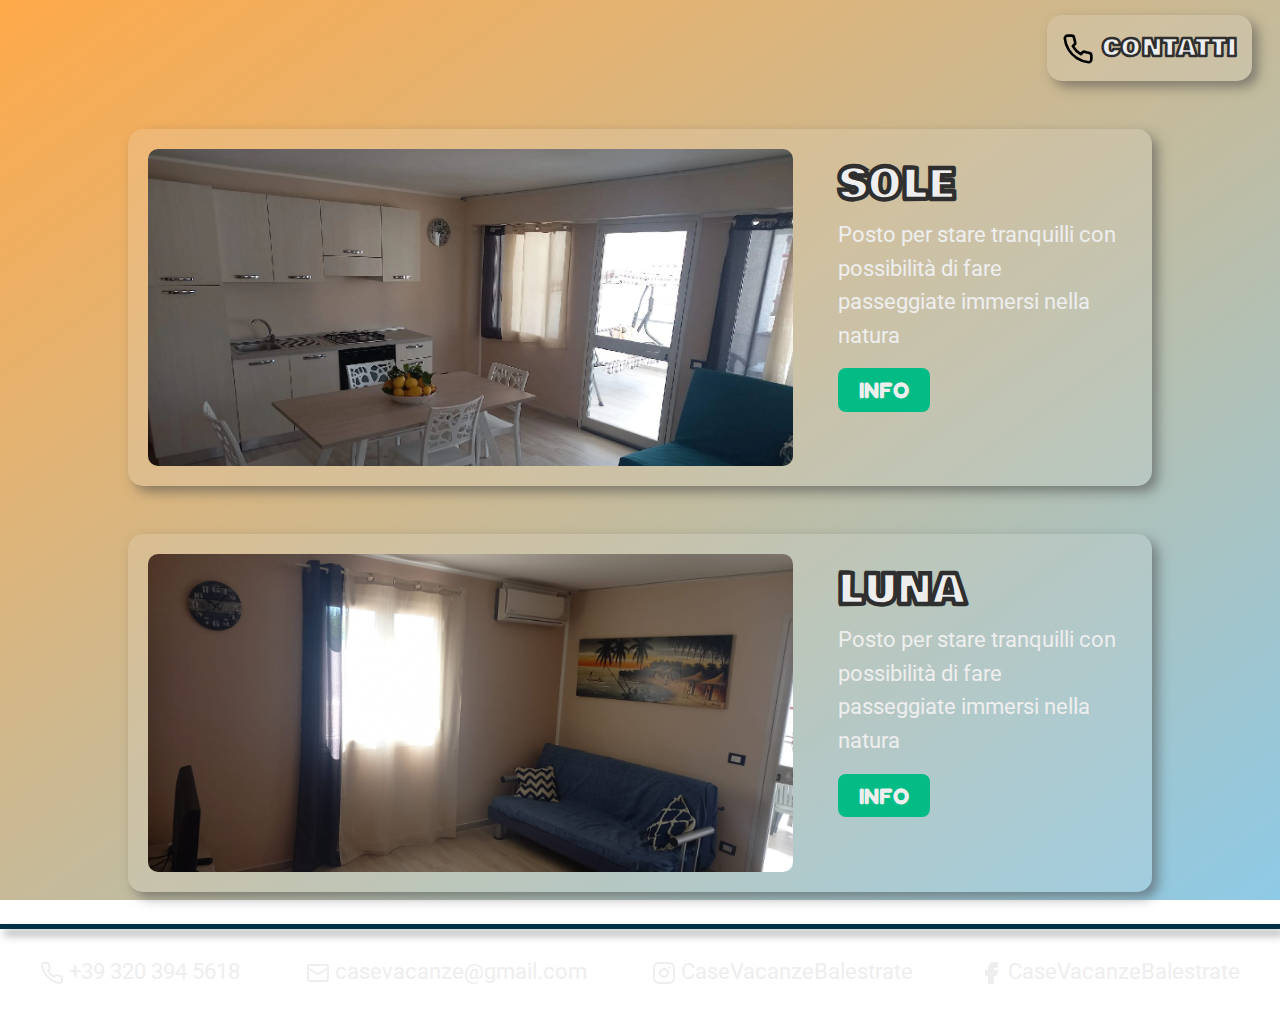
<file: index.html>
<!DOCTYPE html>
<html lang="it">
<head>
    <meta charset="UTF-8">
    <meta name="viewport" content="width=device-width, initial-scale=1.0">
    <title>Case Vacanze Balestrate</title>
</head>
<body>

    <script>
        window.location.href = "./project/home.html";
    </script>

</body>
</html>
</file>
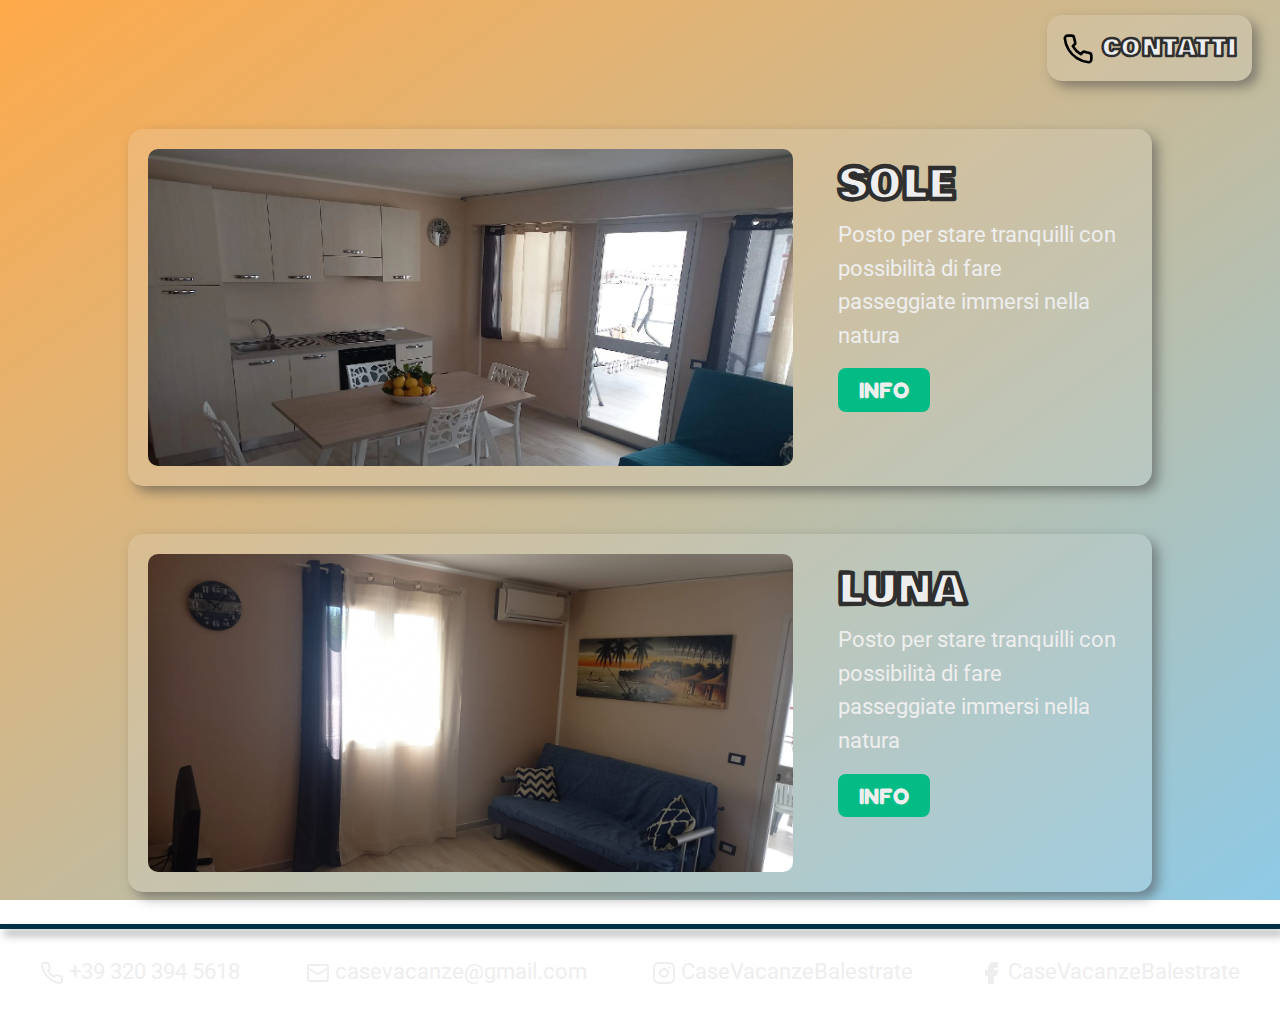
<file: project/home.html>
<!doctype html>
<html lang="it">
  <head>
    <meta charset="utf-8">
    <meta name="viewport" content="width=device-width, initial-scale=1">
    <title>Case Vacanze Balestrate</title>
    <link href="https://cdn.jsdelivr.net/npm/bootstrap@5.3.3/dist/css/bootstrap.min.css" rel="stylesheet" integrity="sha384-QWTKZyjpPEjISv5WaRU9OFeRpok6YctnYmDr5pNlyT2bRjXh0JMhjY6hW+ALEwIH" crossorigin="anonymous">
    <link rel="stylesheet" href="index.css">
  </head>
  <body>
      <header>
        <!-- As a link -->
        <nav class="navbar bg-body-tertiary">
          <div class="container-fluid">
            <a href=""></a>
            <a class="navbar-brand" href="#contatti">
              <span>
                <img class="icon" src="../project/icon/phone.svg" alt="phone">
              </span>
              Contatti</a>
          </div>
        </nav>
      </header>

      <main>
        <section class="card-section">
          <div class="card mb-3" style="max-width: 80%;">
            <div class="row no-gutters">
              <div class="col-md-8">
                <img src="./Foto/Sole/Sole-1.jpeg" class="card-img" alt="Sole-Casa">
              </div>
              <div class="col-md-4">
                <div class="card-body">
                  <h5 class="card-title">SOLE</h5>
                  <p class="card-text">Posto per stare tranquilli con possibilità di fare passeggiate immersi nella natura</p>
                  <button type="button" class="btn"><a href="./case/Sole.html" class="card-link">INFO</a></button>
                </div>
              </div>
            </div>
          </div>
          <div class="card mb-3" style="max-width: 80%;">
            <div class="row no-gutters">
              <div class="col-md-8">
                <img src="./Foto/Luna/Luna-1.jpeg" class="card-img" alt="Luna-Casa">
              </div>
              <div class="col-md-4">
                <div class="card-body">
                  <h5 class="card-title">LUNA</h5>
                  <p class="card-text">Posto per stare tranquilli con possibilità di fare passeggiate immersi nella natura</p>
                  <button type="button" class="btn"><a href="./case/Luna.html" class="card-link">INFO</a></button>
                </div>
              </div>
            </div>
          </div>
        </section>
      </main>

    <hr>

    <footer>
      <section id="contatti" class="contatti">
          <div class="element">
            <p>
              <span>
                <svg xmlns="http://www.w3.org/2000/svg" width="24" height="24" viewBox="0 0 24 24" fill="none" stroke="#eee" stroke-width="2" stroke-linecap="round" stroke-linejoin="round" class="lucide lucide-phone"><path d="M22 16.92v3a2 2 0 0 1-2.18 2 19.79 19.79 0 0 1-8.63-3.07 19.5 19.5 0 0 1-6-6 19.79 19.79 0 0 1-3.07-8.67A2 2 0 0 1 4.11 2h3a2 2 0 0 1 2 1.72 12.84 12.84 0 0 0 .7 2.81 2 2 0 0 1-.45 2.11L8.09 9.91a16 16 0 0 0 6 6l1.27-1.27a2 2 0 0 1 2.11-.45 12.84 12.84 0 0 0 2.81.7A2 2 0 0 1 22 16.92z"/></svg>
              </span>
              <a href="tel:+393203945618">+39 320 394 5618</a></p>
          </div>
          <div class="element">
            <p>
              <span>
                <svg xmlns="http://www.w3.org/2000/svg" width="24" height="24" viewBox="0 0 24 24" fill="none" stroke="#eee" stroke-width="2" stroke-linecap="round" stroke-linejoin="round" class="lucide lucide-mail"><rect width="20" height="16" x="2" y="4" rx="2"/><path d="m22 7-8.97 5.7a1.94 1.94 0 0 1-2.06 0L2 7"/></svg>
              </span>
              <a href="mailto:casevacanze@gmail.com">casevacanze@gmail.com</a></p>
          </div>
          <div class="element">
            <p> 
              <span>
                <svg xmlns="http://www.w3.org/2000/svg" width="24" height="24" viewBox="0 0 24 24" fill="none" stroke="currentColor" stroke-width="2" stroke-linecap="round" stroke-linejoin="round" class="lucide lucide-instagram"><rect width="20" height="20" x="2" y="2" rx="5" ry="5"/><path d="M16 11.37A4 4 0 1 1 12.63 8 4 4 0 0 1 16 11.37z"/><line x1="17.5" x2="17.51" y1="6.5" y2="6.5"/></svg>
              </span>
              <a href="">CaseVacanzeBalestrate</a></p>
          </div>
          <div class="element">
            <p>
              <span>
                <svg xmlns="http://www.w3.org/2000/svg" width="24" height="24" viewBox="0 0 24 24" fill="#eee" stroke="#eee" stroke-width="2" stroke-linecap="round" stroke-linejoin="round" class="lucide lucide-facebook"><path d="M18 2h-3a5 5 0 0 0-5 5v3H7v4h3v8h4v-8h3l1-4h-4V7a1 1 0 0 1 1-1h3z"/></svg>
              </span>
              <a href="">CaseVacanzeBalestrate</a></p>
          </div>
      </section>
    </footer>

    <script src="https://cdn.jsdelivr.net/npm/bootstrap@5.3.3/dist/js/bootstrap.bundle.min.js" integrity="sha384-YvpcrYf0tY3lHB60NNkmXc5s9fDVZLESaAA55NDzOxhy9GkcIdslK1eN7N6jIeHz" crossorigin="anonymous"></script>
  </body>
</html>
</file>
<file: project/index.css>
@import url('https://fonts.googleapis.com/css2?family=Bowlby+One&display=swap');
@import url('https://fonts.googleapis.com/css2?family=Roboto:ital,wght@0,100;0,300;0,400;0,500;0,700;0,900;1,100;1,300;1,400;1,500;1,700;1,900&display=swap');
@import url('https://fonts.googleapis.com/css2?family=Fredoka:wght@300..700&display=swap');

.bowlby-one-regular {
  font-family: "Bowlby One", serif;
  font-weight: 400;
  font-style: normal;
}

.fredoka-regular {
  font-family: "Fredoka", serif;
  font-weight: 300;
  font-style: normal;
}


:root {
  --text-body-color: #eeeeee;
  --top-linear-gradient: #FFAA4A;
  --bottom-linear-gradient: #8ECAE6;
  --card-background: rgba(245,245,245,0.18);
  --drop-shadow: rgba(75,75,75,0.55);
  --navbar-background: #ececec28;
  --border-text-color: #2f2f2f;
  --button-color: #03BB85;
  --navbar-font-family: "Bowlby One", serif;
  --title-font-family: "fredoka", serif;
  --body-text-font: "Roboto", serif;
  --title-text-size: 2.6rem;
  --body-text-size: 1.4rem;
}

* {
  margin: 0;
  padding: 0;
  box-sizing: border-box;
}

html,body{
  height: 100%;
}

body {
  background: linear-gradient(to right bottom, var(--top-linear-gradient), var(--bottom-linear-gradient)) no-repeat;
  color: var(--text-body-color);
  background-attachment: fixed;
}

.navbar{
  width: 100%;
  background: none !important;
  display: flex;
  padding-top: 15px;
}
.navbar-back{
  text-align: right;
  font-family: var(--body-text-font);
  font-size: var(--body-text-size);
  font-weight: 800;
  color: var(--bottom-linear-gradient);
  text-decoration: underline;
}
.navbar-brand{
  text-decoration: none;
  color: var(--text-body-color);
  padding: 15px;
  display: block;
  text-align: center;
  -webkit-text-stroke: 2.5px var(--border-text-color);
  font-family: var(--navbar-font-family);
  font-size: 1.5rem;
  text-transform: uppercase;
  background: var(--navbar-background);
  border-radius: 15px;
  box-shadow: 6px 6px 12px var(--drop-shadow);
}
.navbar a:hover{
  color: var(--text-body-color);
}
.icon{
  width: 2rem;
  height: 2rem;
}
/* Card House - Home */
.card-section{
  margin-top: 40px;
  display: flex;
  flex-direction: column;
  align-items: center;
  justify-content: center;
}
.card{
  background: var(--navbar-background);
  padding: 15px;
  border-radius: 15px;
  border: none;
  box-shadow: 6px 6px 12px var(--drop-shadow);
}
/* Aumento della distanza superiore solo della 2 card */
.card:nth-child(2){
  margin-top: 2rem;
}
.card-img{
  padding: 5px;
  object-fit: cover;
  border-radius: 15px;
  aspect-ratio: 2;
  object-position: top;
}
.card-title{
  font-size: var(--title-text-size);
  color: var(--text-body-color);
  -webkit-text-stroke: 3px var(--border-text-color);
  font-family: var(--navbar-font-family);
  font-weight: bolder;
}
.card-link{
  text-decoration: none;
  color: var(--text-body-color);
  font-family: var(--title-font-family);
  font-size: var(--body-text-size);
  font-weight: bolder;
}
button:has(.card-link){
  padding: 4px 20px;
  border-radius: 8px;
  background-color: var(--button-color);
}
button:has(.card-link):hover{
  background-color: var(--button-color);
}
.card-text{
  font-family: var(--body-text-font);
  font-size: var(--body-text-size);
  color: var(--text-body-color);
}
/* PreFooter */
hr{
  height: 5px;
  background-color: #023047;
  border: none;
  opacity: 1;
  box-shadow: 4px 6px 8px var(--drop-shadow);
}
/* Footer - Contatti */
footer:has(.contatti){
  padding: 10px 40px;
}
.contatti{
  display: flex;
  text-align: center;
  align-items: center;
  justify-content: space-between;
  color: var(--text-body-color);
  font-family: var(--body-text-font);
  font-size: var(--body-text-size);
}
/* Modifica stile degli elementi cliccabili */
a{
  color: var(--text-body-color);
  text-decoration: none;
}

/* Primary pagina casa */
.primary{
  margin-left: 3rem;
}
.primary > h1{
  font-family: var(--title-font-family);
  font-size: var(--title-text-size);
  font-weight: bolder;
}
.primary > a{
  font-family: var(--body-text-font);
  font-size: var(--body-text-size);
}

/* Carosello foto casa */
.carousel-inner{
  background: var(--card-background);
  box-shadow: 4px 6px 8px var(--drop-shadow);
  border-radius: 15px;
}
.carousel-item img {
  width: 100%;
  height: 500px; 
  object-fit: contain; 
  padding: 10px;
} 

.container > #carouselExampleIndicators{
  display: flex;
  flex-direction: column-reverse;
  align-items: center;
}
.carousel-indicators{
  background-color: var(--card-background);
  box-shadow: 4px 6px 8px var(--drop-shadow);
  position: relative;
  top: 20px;
  border-radius: 15px;
  padding: 0 10px 0 10px;
}

.carousel-indicators button {
  width: 30px !important;
  height: 30px !important;
  border-radius: 50%;
  background-color: #4b4b4b73 !important;
  border: none; 
  opacity: 1;
  margin: 5px; /* Spaziatura tra i cerchi */
}

.carousel-indicators .active {
  background-color: #4b4b4b !important; /* Colore quando attivo */
}

/* Modale a schermo intero */
.modal-content img {
  width: 100%;
  max-height: 90vh;
  object-fit: contain;
}

/* Info */
.info{
  margin: 20px;
}
.info h3{
  font-family: var(--title-font-family);
  font-size: var(--title-text-size);
}
.info p{
  font-family: var(--body-text-font);
  font-size: var(--body-text-size);
}
li{
  font-size: var(--body-text-size);
}
.service-container{
  display: flex;
  flex-direction: row;
  align-items: center;
  flex-wrap: wrap;
  justify-content: start;
  padding: 20px 0;
}
.service{
  display: flex;
  margin: 0 10px 0 0;
}

.icon-service{
  margin: 0 10px;
  width: 35px;
  height: 35px;
  color: rgb(54, 54, 54);
  stroke-width: 2.5px;
}

/* Responsive */
/* Telefono */
@media (max-width: 767px){
  .contatti{
    flex-direction: column;
  }
  .carousel-indicators{
    width: 90%;
    padding: 10px;
  }
  .carousel-indicators button{
    width: 20px !important;
    height: 20px !important;
  }
}
</file>
